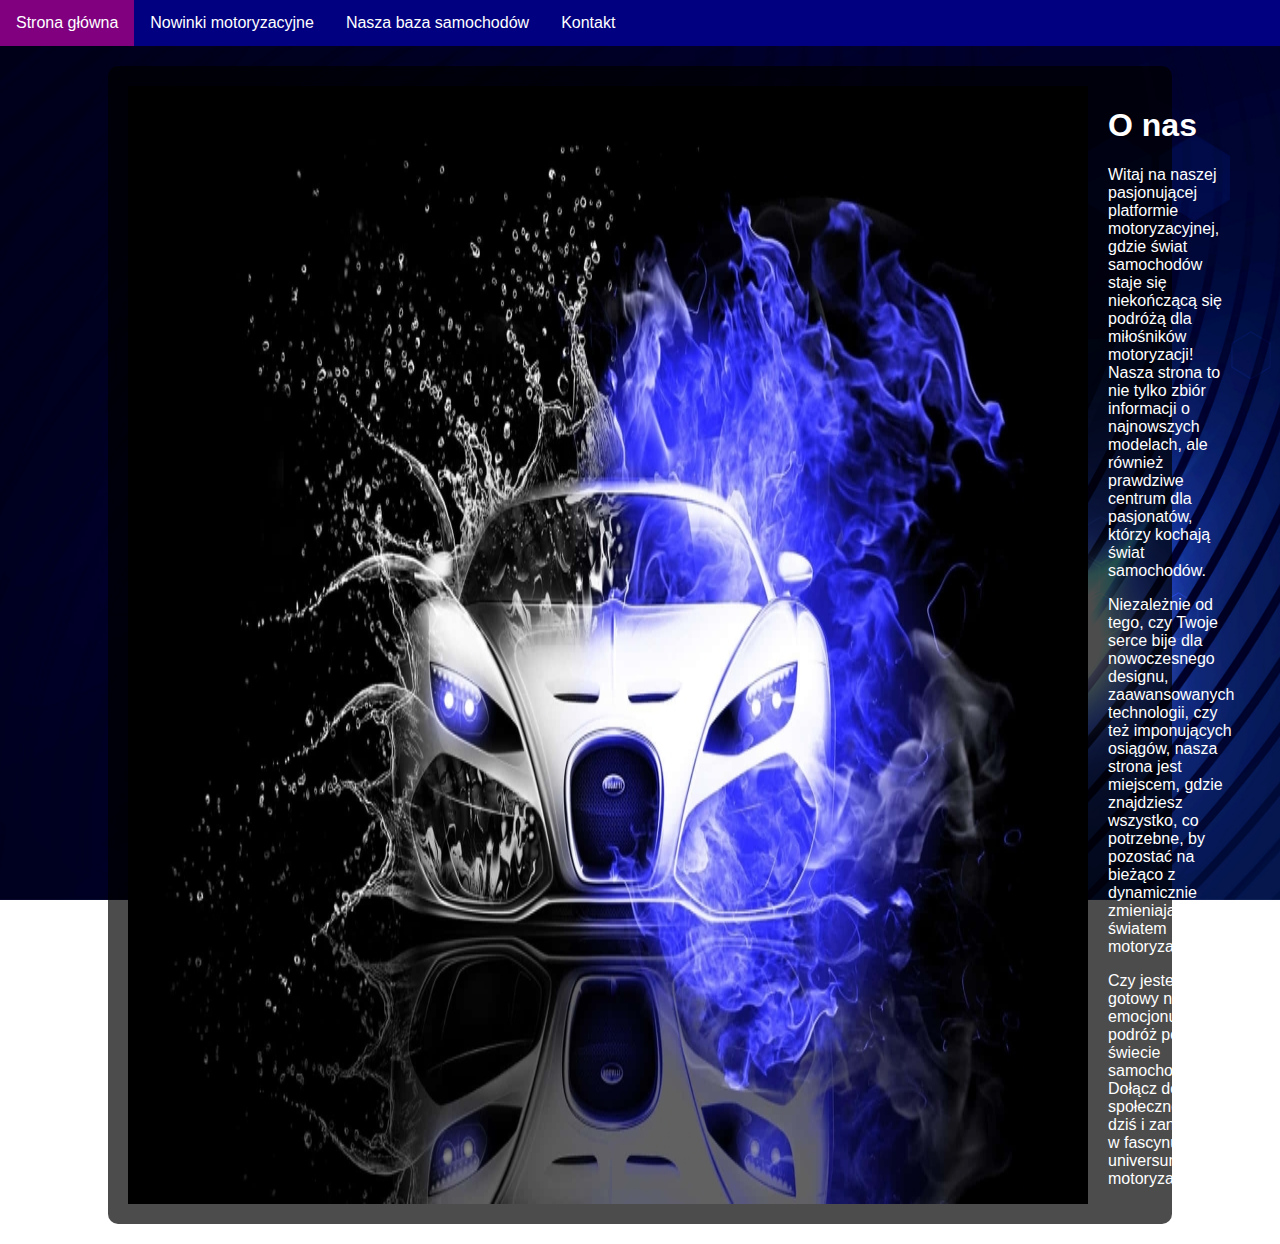
<file: car_website/index.html>
<!DOCTYPE html>
<html lang="en">

<head>
  <meta charset="UTF-8">
  <meta name="viewport" content="width=device-width, initial-scale=1.0">
  <title>Motofan</title>
  <style>
    body {
      margin: 0;
      font-family: Arial, sans-serif;
      background: url('tlo.jpg') no-repeat center center fixed;
      background-size: cover;
      color: white;
      display: flex;
      flex-direction: column;
      align-items: center;
    }

    .navbar {
      background-color: navy;
      overflow: hidden;
      width: 100%;
    }

    .navbar a {
      float: left;
      display: block;
      color: white;
      text-align: center;
      padding: 14px 16px;
      text-decoration: none;
    }

    .dropdown {
      float: left;
      overflow: hidden;
    }

    .dropdown .dropbtn {
      font-size: 16px;
      border: none;
      outline: none;
      color: white;
      padding: 14px 16px;
      background-color: inherit;
      font-family: inherit;
      margin: 0;
    }

    .navbar a:hover, .dropdown:hover .dropbtn {
      background-color: purple;
    }

    .dropdown-content {
      display: none;
      position: absolute;
      background-color: navy;
      min-width: 160px;
      box-shadow: 0px 8px 16px 0px rgba(0,0,0,0.2);
      z-index: 1;
    }

    .dropdown-content a {
      float: none;
      color: white;
      padding: 12px 16px;
      text-decoration: none;
      display: block;
      text-align: left;
    }

    .dropdown-content a:hover {
      background-color: purple;
    }

    .dropdown:hover .dropdown-content {
      display: block;
    }

    .content {
      display: flex;
      width: 80%; 
      margin: 20px;
      background: rgba(0, 0, 0, 0.7); 
      padding: 20px;
      border-radius: 10px;
    }

    .content img {
      max-width: 100%;
      margin-right: 20px;
    }
  </style>
</head>

<body>

  <div class="navbar">
    <a href="index.html">Strona główna</a>
    <div class="dropdown">
      <button class="dropbtn">Nowinki motoryzacyjne
        <i class="fa fa-caret-down"></i>
      </button>
      <div class="dropdown-content">
        <a href="wybor_pierwszego_auta.html">Wybór pierwszego auta</a>
        <a href="dbanie_o_auto_w_zimie.html">Dbanie o auto w zimie</a>
        <a href="luksusowe_samochody.html">Luksusowe samochody</a>
      </div>
    </div>
    <a href="nasza_baza_samochodow.html">Nasza baza samochodów</a>
    <a href="kontakt.html">Kontakt</a>
  </div>

  <div class="content">
    <img src="auto2.jpg" alt="Zdjęcie po lewej stronie">
    <div>
      <h1>O nas</h1>
      <p>Witaj na naszej pasjonującej platformie motoryzacyjnej, gdzie świat samochodów staje się niekończącą się podróżą dla miłośników motoryzacji! Nasza strona to nie tylko zbiór informacji o najnowszych modelach, ale również prawdziwe centrum dla pasjonatów, którzy kochają świat samochodów.</p>
     <p>Niezależnie od tego, czy Twoje serce bije dla nowoczesnego designu, zaawansowanych technologii, czy też imponujących osiągów, nasza strona jest miejscem, gdzie znajdziesz wszystko, co potrzebne, by pozostać na bieżąco z dynamicznie zmieniającym się światem motoryzacji.</p>
      <p>Czy jesteś gotowy na emocjonującą podróż po świecie samochodów? Dołącz do naszej społeczności już dziś i zanurz się w fascynującym universum motoryzacyjnym!</p>
     </div>
  </div>

</body>

</html>
</file>
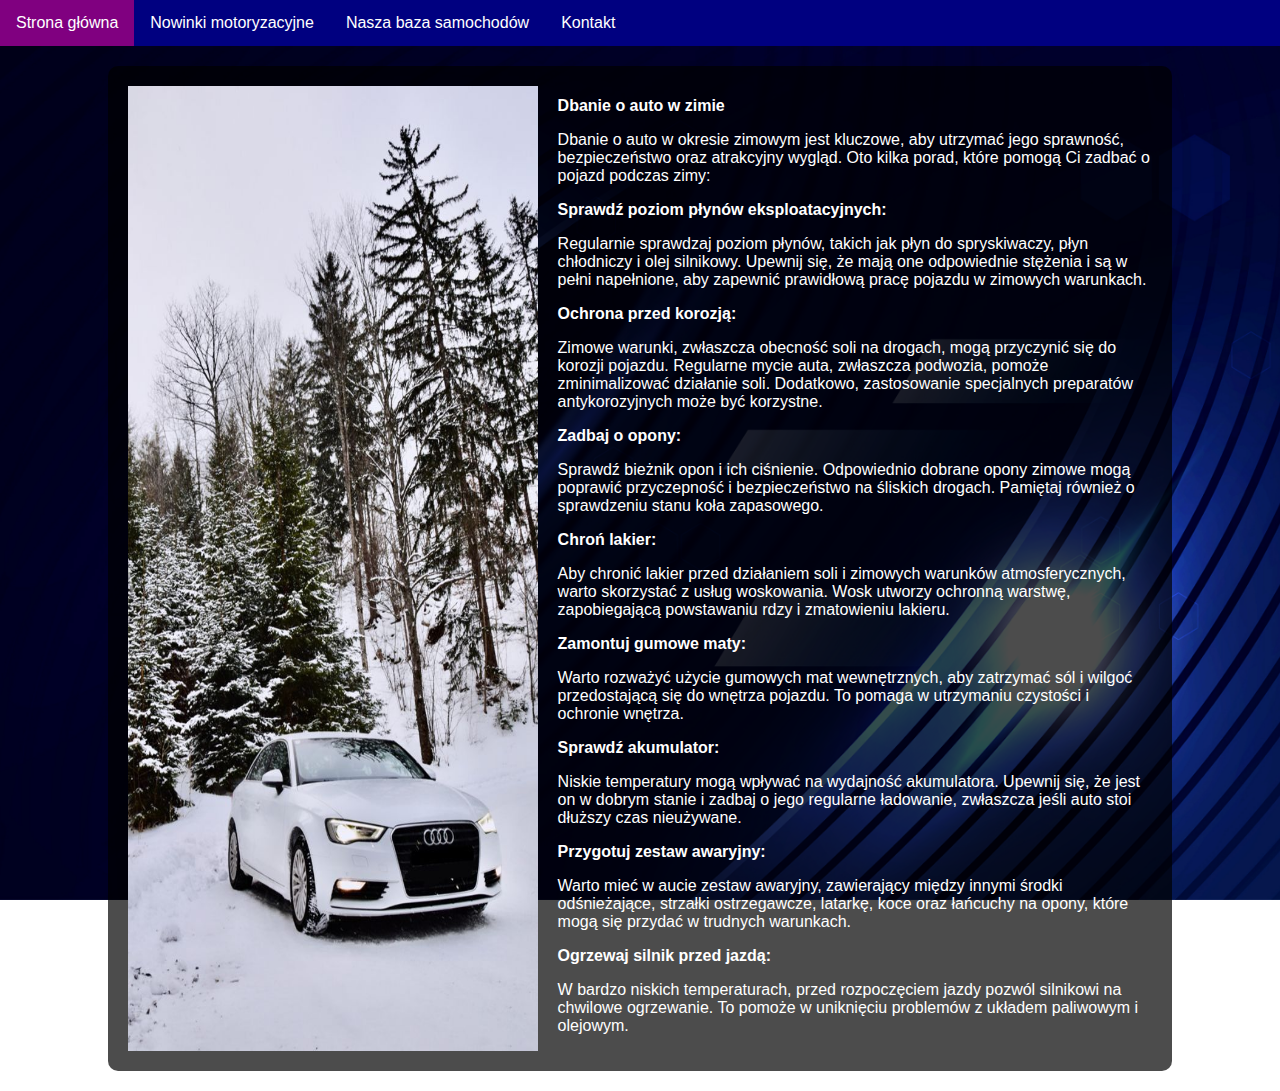
<file: car_website/dbanie_o_auto_w_zimie.html>
<!DOCTYPE html>
<html lang="en">

<head>
  <meta charset="UTF-8">
  <meta name="viewport" content="width=device-width, initial-scale=1.0">
  <title>dbanie o auto</title>
  <style>
    body {
      margin: 0;
      font-family: Arial, sans-serif;
      background: url('tlo.jpg') no-repeat center center fixed;
      background-size: cover;
      color: white;
      display: flex;
      flex-direction: column;
      align-items: center;
    }

    .navbar {
      background-color: navy;
      overflow: hidden;
      width: 100%;
    }

    .navbar a {
      float: left;
      display: block;
      color: white;
      text-align: center;
      padding: 14px 16px;
      text-decoration: none;
    }

    .dropdown {
      float: left;
      overflow: hidden;
    }

    .dropdown .dropbtn {
      font-size: 16px;
      border: none;
      outline: none;
      color: white;
      padding: 14px 16px;
      background-color: inherit;
      font-family: inherit;
      margin: 0;
    }

    .navbar a:hover, .dropdown:hover .dropbtn {
      background-color: purple;
    }

    .dropdown-content {
      display: none;
      position: absolute;
      background-color: navy;
      min-width: 160px;
      box-shadow: 0px 8px 16px 0px rgba(0,0,0,0.2);
      z-index: 1;
    }

    .dropdown-content a {
      float: none;
      color: white;
      padding: 12px 16px;
      text-decoration: none;
      display: block;
      text-align: left;
    }

    .dropdown-content a:hover {
      background-color: purple;
    }

    .dropdown:hover .dropdown-content {
      display: block;
    }

    .content {
      display: flex;
      width: 80%;
      margin: 20px;
      background: rgba(0, 0, 0, 0.7); 
      padding: 20px;
      border-radius: 10px;
    }

    .content img {
      max-width: 40%;
      margin-right: 20px;
    }

    h1{
      font-size: medium;
    }
  </style>
</head>

<body>

  <div class="navbar">
    <a href="index.html">Strona główna</a>
    <div class="dropdown">
      <button class="dropbtn">Nowinki motoryzacyjne
        <i class="fa fa-caret-down"></i>
      </button>
      <div class="dropdown-content">
        <a href="wybor_pierwszego_auta.html">Wybór pierwszego auta</a>
        <a href="dbanie_o_auto_w_zimie.html">Dbanie o auto w zimie</a>
        <a href="luksusowe_samochody.html">Luksusowe samochody</a>
      </div>
    </div>
    <a href="wyswietl_baze.php">Nasza baza samochodów</a>
    <a href="kontakt.html">Kontakt</a>
  </div>

  <div class="content">
    <img src="zima3.jpg" alt="Zdjęcie po lewej stronie">
    <div>
      <h1>Dbanie o auto w zimie</h1>
      <p>
        Dbanie o auto w okresie zimowym jest kluczowe, aby utrzymać jego sprawność, bezpieczeństwo oraz atrakcyjny wygląd. Oto kilka porad, które pomogą Ci zadbać o pojazd podczas zimy:
       </p> 
   <h1>Sprawdź poziom płynów eksploatacyjnych:</h1>  
   <p>
    Regularnie sprawdzaj poziom płynów, takich jak płyn do spryskiwaczy, płyn chłodniczy i olej silnikowy. Upewnij się, że mają one odpowiednie stężenia i są w pełni napełnione, aby zapewnić prawidłową pracę pojazdu w zimowych warunkach.

   </p>   
        <h1>Ochrona przed korozją:</h1>  
        <p>
        Zimowe warunki, zwłaszcza obecność soli na drogach, mogą przyczynić się do korozji pojazdu. Regularne mycie auta, zwłaszcza podwozia, pomoże zminimalizować działanie soli. Dodatkowo, zastosowanie specjalnych preparatów antykorozyjnych może być korzystne.

        </p>    
        
        <h1>Zadbaj o opony:</h1>  
   <p>
    Sprawdź bieżnik opon i ich ciśnienie. Odpowiednio dobrane opony zimowe mogą poprawić przyczepność i bezpieczeństwo na śliskich drogach. Pamiętaj również o sprawdzeniu stanu koła zapasowego.

   </p> 
        
        <h1>Chroń lakier:</h1>  
   <p>
    Aby chronić lakier przed działaniem soli i zimowych warunków atmosferycznych, warto skorzystać z usług woskowania. Wosk utworzy ochronną warstwę, zapobiegającą powstawaniu rdzy i zmatowieniu lakieru.

   </p> 
        <h1>Zamontuj gumowe maty:</h1>  
   <p>
    Warto rozważyć użycie gumowych mat wewnętrznych, aby zatrzymać sól i wilgoć przedostającą się do wnętrza pojazdu. To pomaga w utrzymaniu czystości i ochronie wnętrza.

   </p> 
        
        <h1>Sprawdź akumulator:</h1>  
   <p>
    Niskie temperatury mogą wpływać na wydajność akumulatora. Upewnij się, że jest on w dobrym stanie i zadbaj o jego regularne ładowanie, zwłaszcza jeśli auto stoi dłuższy czas nieużywane.

   </p> 
        
        <h1>Przygotuj zestaw awaryjny:</h1>  
   <p>
    Warto mieć w aucie zestaw awaryjny, zawierający między innymi środki odśnieżające, strzałki ostrzegawcze, latarkę, koce oraz łańcuchy na opony, które mogą się przydać w trudnych warunkach.

   </p> 
        
        <h1> 
        Ogrzewaj silnik przed jazdą:
        </h1>  
   <p>
    W bardzo niskich temperaturach, przed rozpoczęciem jazdy pozwól silnikowi na chwilowe ogrzewanie. To pomoże w uniknięciu problemów z układem paliwowym i olejowym.
   </p> 
  
  </div>

</body>

</html>
</file>
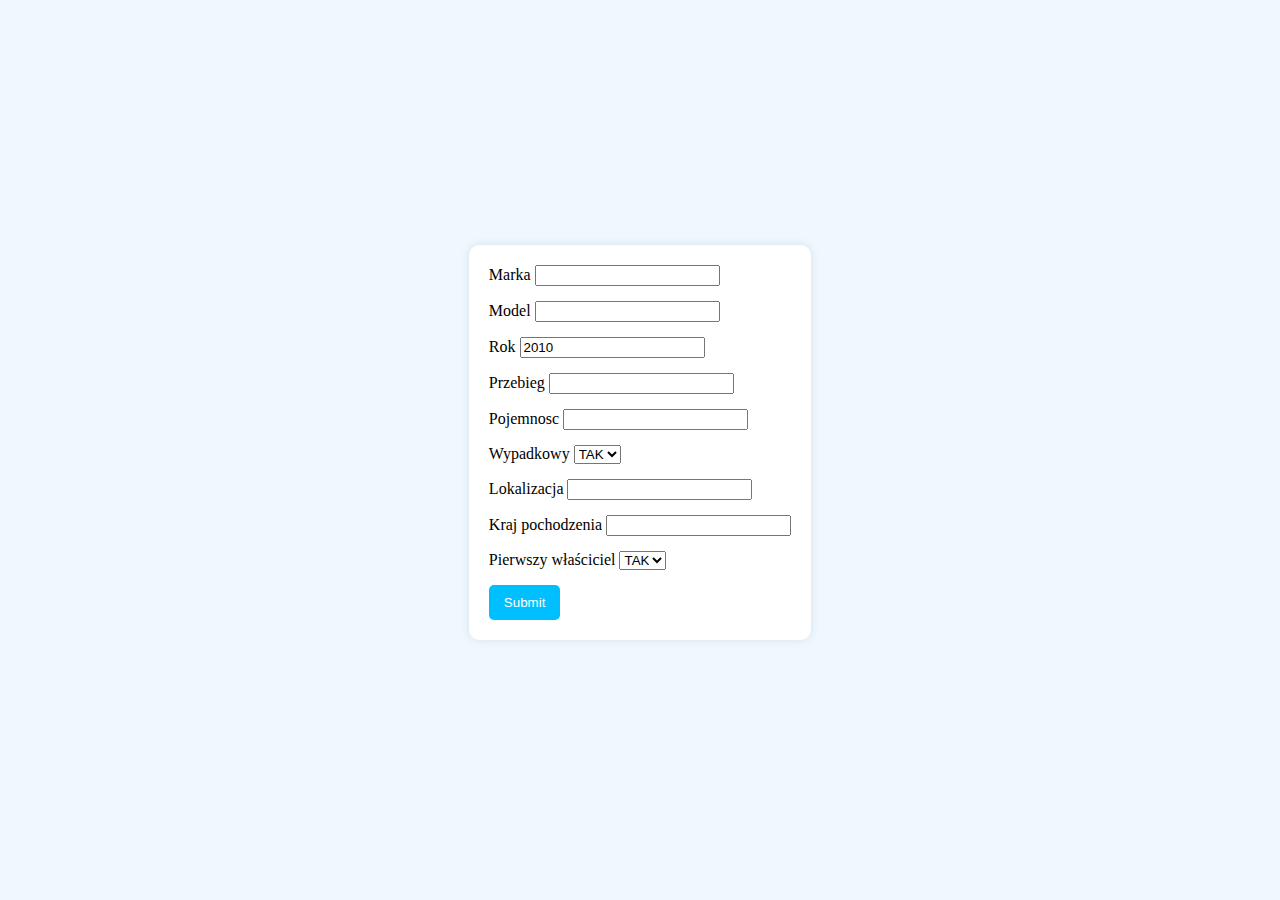
<file: car_website/dodaj_auto.html>
<html>
<head> <meta charset="UTF-8">
    <meta name="viewport" content="width=device-width, initial-scale=1.0">
  <style>
        body {
            display: flex;
            justify-content: center;
            align-items: center;
            height: 100vh;
            margin: 0;
            background-color: #f0f8ff; 
        }

        .formularz {
            background-color: #ffffff; 
            padding: 20px;
            border-radius: 10px;
            box-shadow: 0 0 10px rgba(0, 0, 0, 0.1);
        }

        .form-group {
            margin-bottom: 15px;
        }

        input[type="submit"] {
            background-color: #00BFFF; 
            color: #ffffff;
            padding: 10px 15px;
            border: none;
            border-radius: 5px;
            cursor: pointer;
        }
    </style>
</head>
<body>

 <form class="formularz" action="insert_samochody.php" method="post">
  <div class="form-group">
     <label>Marka</label>
     <input type="text" name="marka" class="form-control">
  </div>
  <div class="form-group">
     <label>Model</label>
     <input type="text" name="model" class="form-control">
  </div>
  <div class="form-group">
    <label>Rok</label>
    <input type="number" name="rok" class="form-control" value="2010">
  </div>
  <div class="form-group">
    <label>Przebieg</label>
    <input type="number" name="przebieg" class="form-control">
 </div>
 <div class="form-group">
    <label>Pojemnosc</label>
    <input type="text" name="pojemnosc" step="0.1" class="form-control">
 </div>
 <div class="form-group">
        <label>Wypadkowy</label>
        <select name="wypadkowy" class="form-control">
            <option value="TAK">TAK</option>
            <option value="NIE">NIE</option>
        </select>
 </div>
 <div class="form-group">
    <label>Lokalizacja</label>
    <input type="text" name="lokalizacja" class="form-control">
 </div>
 <div class="form-group">
    <label>Kraj pochodzenia</label>
    <input type="text" name="kraj_pochodzenia" class="form-control">
 </div>
 <div class="form-group">
        <label>Pierwszy właściciel</label>
        <select name="pierwszy_wlasciciel" class="form-control">
            <option value="TAK">TAK</option>
            <option value="NIE">NIE</option>
        </select>
 </div>
       <input type="submit" name="submit" value="Submit">
 </form>

</body>
</html>
</file>
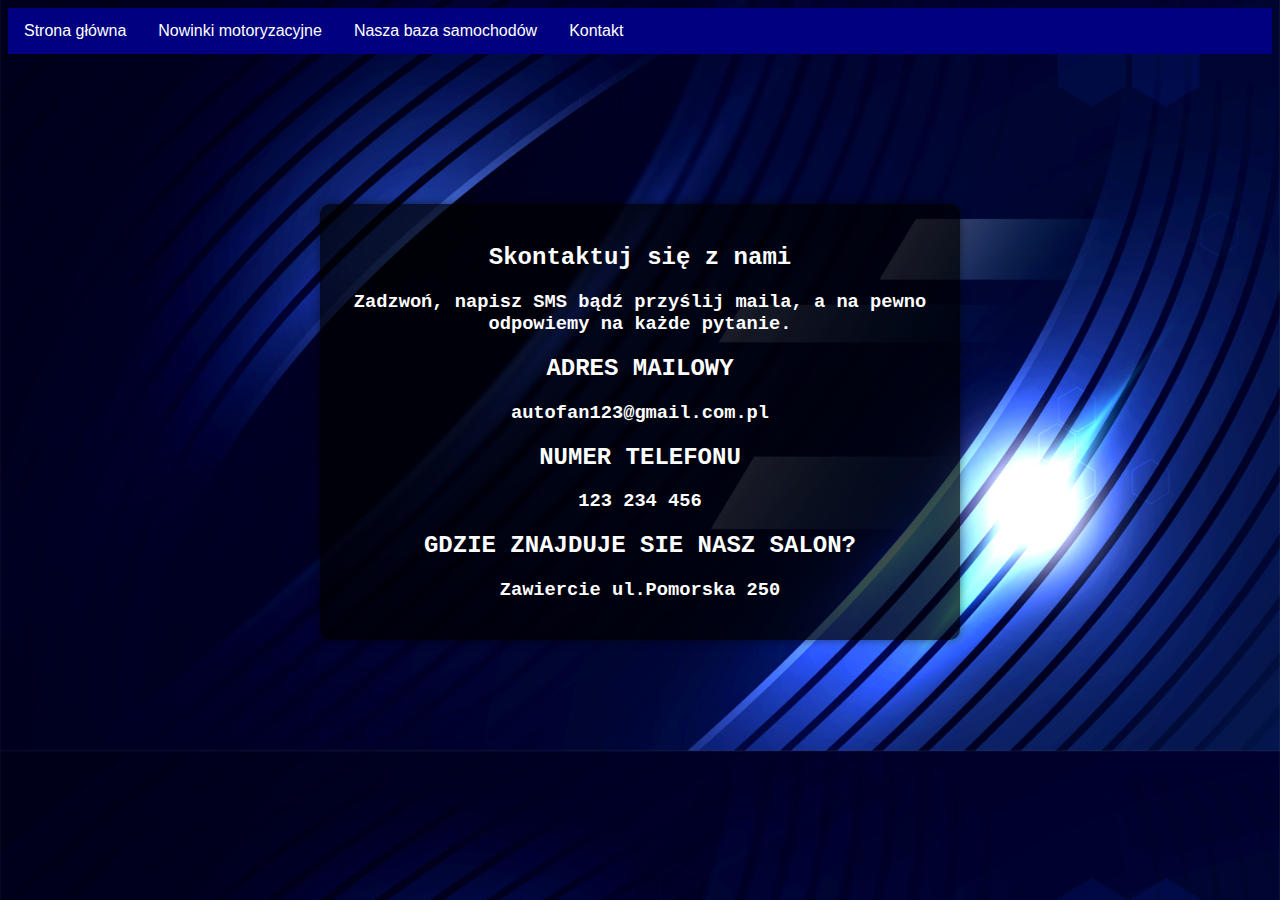
<file: car_website/kontakt.html>
<!DOCTYPE html>
<html lang="en">
<head>
    
    <meta charset="UTF-8">
    <meta name="viewport" content="width=device-width, initial-scale=1.0">
    <title>Strona Kontaktowa</title>
    <style>
        body {
            background-image: url('tlo.jpg'); 
            background-size: cover;
            background-position: center;
            font-family: Arial, sans-serif;
            color: white;
        }

        .container {
            max-width: 600px;
            margin: auto;
            padding: 20px;
            background-color: rgba(0, 0, 0, 0.7); 
            border-radius: 10px;
            box-shadow: 0 0 10px rgba(0, 0, 0, 0.5);
            margin-top: 150px;
            text-align: center;
            font-family:'Courier New', Courier, monospace;
            align-items: center;
        }
        
    .navbar {
      background-color: navy;
      overflow: hidden;
      width: 100%;
    }

    .navbar a {
      float: left;
      display: block;
      color: white;
      text-align: center;
      padding: 14px 16px;
      text-decoration: none;
    }

    .dropdown {
      float: left;
      overflow: hidden;
    }

    .dropdown .dropbtn {
      font-size: 16px;
      border: none;
      outline: none;
      color: white;
      padding: 14px 16px;
      background-color: inherit;
      font-family: inherit;
      margin: 0;
    }

    .navbar a:hover, .dropdown:hover .dropbtn {
      background-color: purple;
    }

    .dropdown-content {
      display: none;
      position: absolute;
      background-color: navy;
      min-width: 160px;
      box-shadow: 0px 8px 16px 0px rgba(0,0,0,0.2);
      z-index: 1;
    }

    .dropdown-content a {
      float: none;
      color: white;
      padding: 12px 16px;
      text-decoration: none;
      display: block;
      text-align: left;
    }

    .dropdown-content a:hover {
      background-color: purple;
    }

    .dropdown:hover .dropdown-content {
      display: block;
    }

    .content {
      display: flex;
      width: 80%; 
      margin: 20px;
      background: rgba(0, 0, 0, 0.7); 
      padding: 20px;
      border-radius: 10px;
    }

    .content img {
      max-width: 100%;
      margin-right: 20px;
    }
  

    </style>
</head>
<body>
    <div class="navbar">
        <a href="index.html">Strona główna</a>
        <div class="dropdown">
          <button class="dropbtn">Nowinki motoryzacyjne
            <i class="fa fa-caret-down"></i>
          </button>
          <div class="dropdown-content">
            <a href="wybor_pierwszego_auta.html">Wybór pierwszego auta</a>
            <a href="dbanie_o_auto_w_zimie.html">Dbanie o auto w zimie</a>
            <a href="luksusowe_samochody.html">Luksusowe samochody</a>
          </div>
        </div>
        <a href="wyswietl_baze.php">Nasza baza samochodów</a>
        <a href="kontakt.html">Kontakt</a>
      </div>
    <div class="container">
        <h2>Skontaktuj się z nami</h2>
       <h3>Zadzwoń, napisz SMS bądź przyślij maila, a na pewno odpowiemy na każde pytanie.</h3>
        <h2></h2>
        <h2>ADRES MAILOWY</h2>
        <h3>autofan123@gmail.com.pl</h3>
        <h2></h2>
    
        <h2>NUMER TELEFONU</h2>
        <h3>123 234 456</h3>
        <h2></h2>
        
        <h2> GDZIE ZNAJDUJE SIE NASZ SALON?</h2>
        <h3>Zawiercie ul.Pomorska 250</h3>
    </div>

    

</body>
</html>
</file>
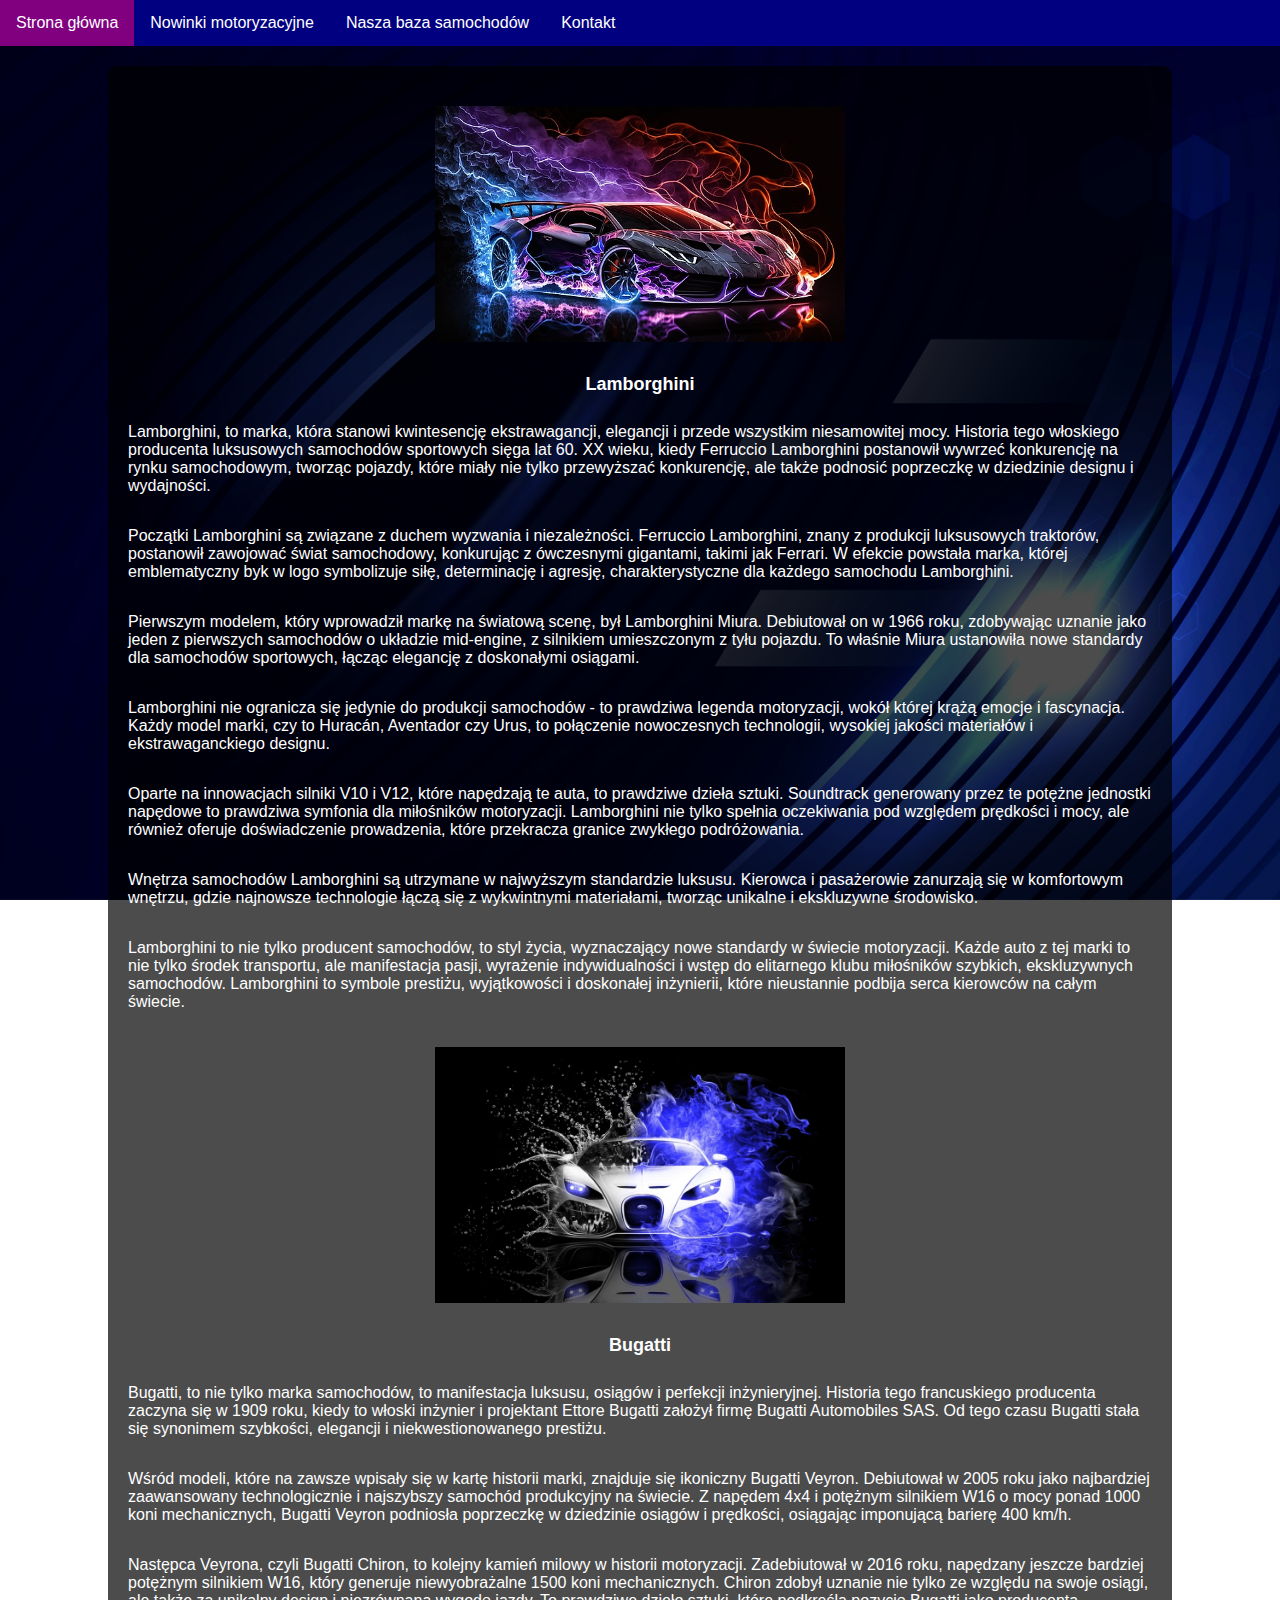
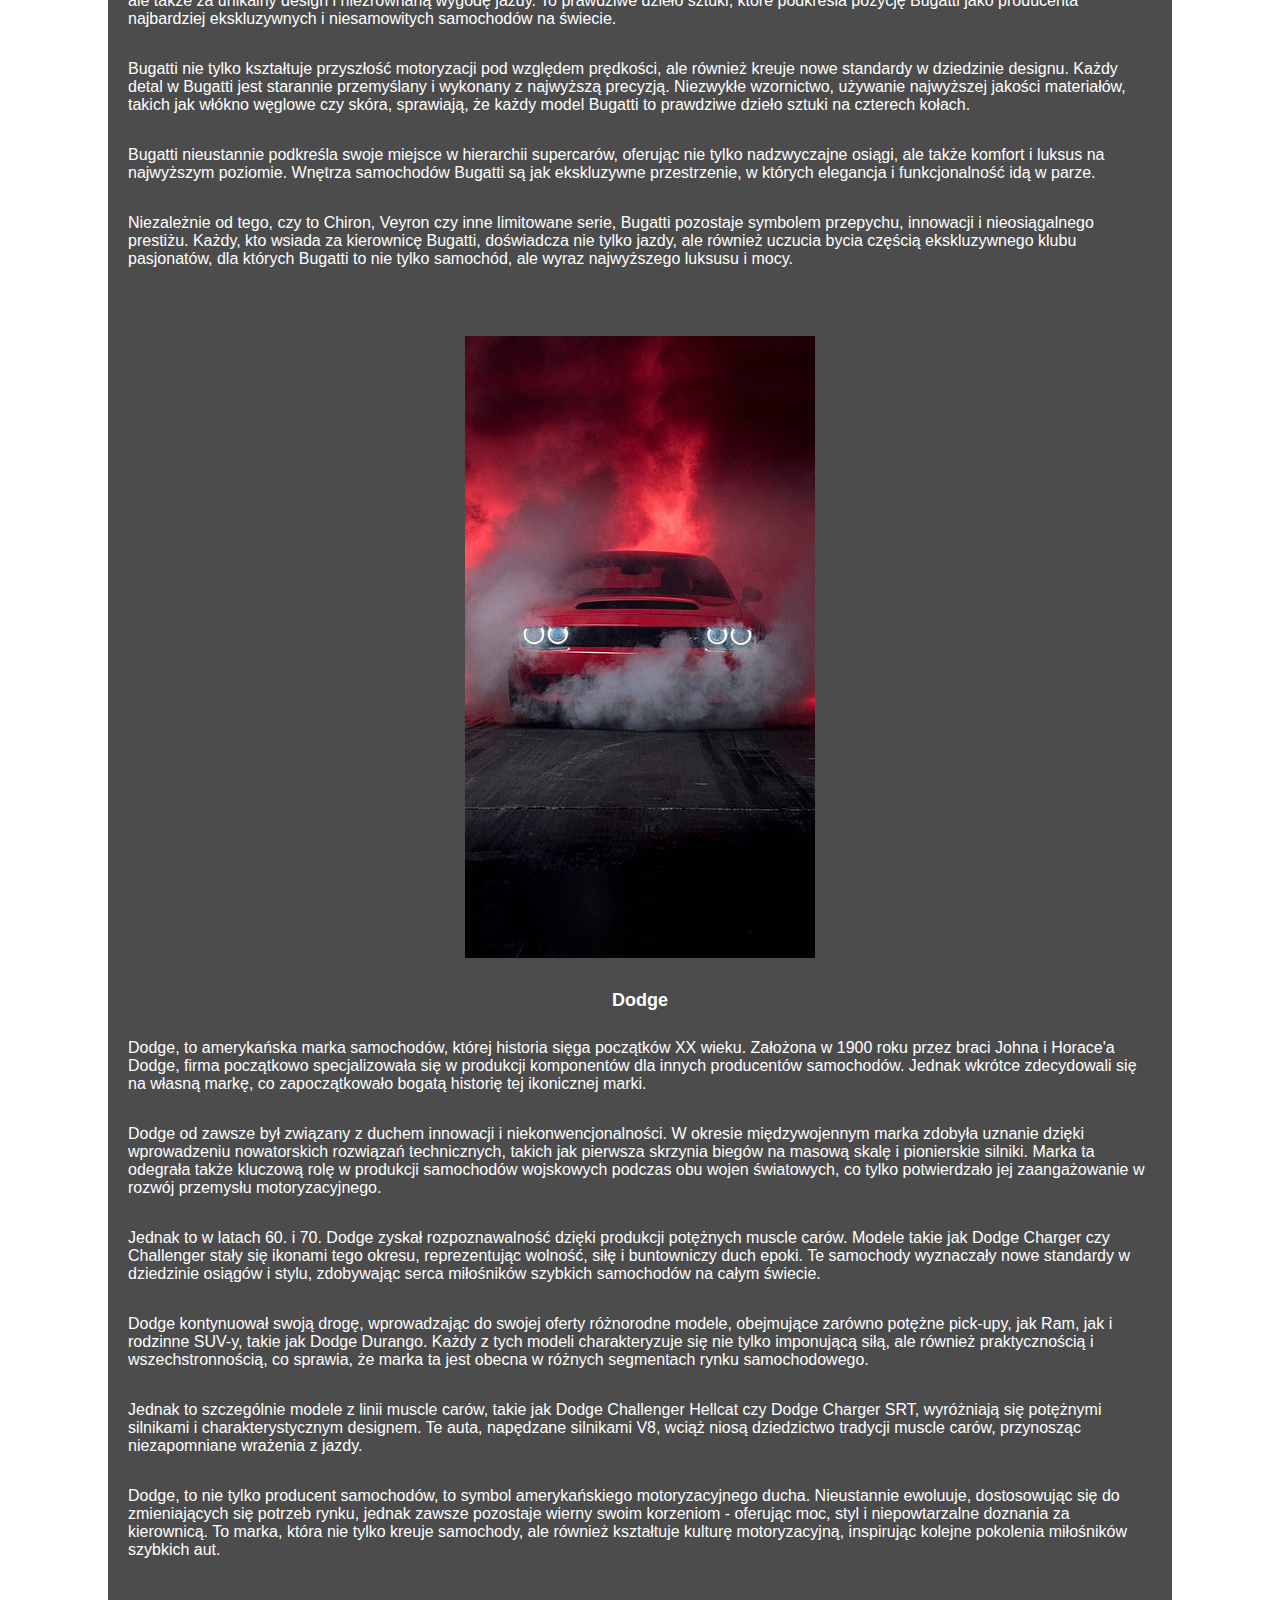
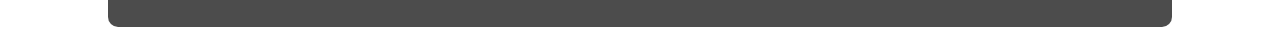
<file: car_website/luksusowe_samochody.html>
<!DOCTYPE html>
<html lang="en">

<head>
  <meta charset="UTF-8">
  <meta name="viewport" content="width=device-width, initial-scale=1.0">
  <title>luksusowe autka</title>
  <style>
    body {
      margin: 0;
      font-family: Arial, sans-serif;
      background: url('tlo.jpg') no-repeat center center fixed;
      background-size: cover;
      color: white;
      display: flex;
      flex-direction: column;
      align-items: center;
    }

    .navbar {
      background-color: navy;
      overflow: hidden;
      width: 100%;
    }

    .navbar a {
      float: left;
      display: block;
      color: white;
      text-align: center;
      padding: 14px 16px;
      text-decoration: none;
    }

    .dropdown {
      float: left;
      overflow: hidden;
    }

    .dropdown .dropbtn {
      font-size: 16px;
      border: none;
      outline: none;
      color: white;
      padding: 14px 16px;
      background-color: inherit;
      font-family: inherit;
      margin: 0;
    }

    .navbar a:hover, .dropdown:hover .dropbtn {
      background-color: purple;
    }

    .dropdown-content {
      display: none;
      position: absolute;
      background-color: navy;
      min-width: 160px;
      box-shadow: 0px 8px 16px 0px rgba(0,0,0,0.2);
      z-index: 1;
    }

    .dropdown-content a {
      float: none;
      color: white;
      padding: 12px 16px;
      text-decoration: none;
      display: block;
      text-align: left;
    }

    .dropdown-content a:hover {
      background-color: purple;
    }

    .dropdown:hover .dropdown-content {
      display: block;
    }

    .content {
      display: flex;
      flex-direction: column;
      align-items: center;
      width: 80%; 
      margin: 20px;
      background: rgba(0, 0, 0, 0.7); 
      padding: 20px;
      border-radius: 10px;
    }

    .content img {
      max-width: 40%;
      margin: 20px 0; 
    }

    h1 {
      font-size: large;
    }

  </style>
</head>

<body>

  <div class="navbar">
    <a href="index.html">Strona główna</a>
    <div class="dropdown">
      <button class="dropbtn">Nowinki motoryzacyjne
        <i class="fa fa-caret-down"></i>
      </button>
      <div class="dropdown-content">
        <a href="wybor_pierwszego_auta.html">Wybór pierwszego auta</a>
        <a href="dbanie_o_auto_w_zimie.html">Dbanie o auto w zimie</a>
        <a href="luksusowe_samochody.html">Luksusowe samochody</a>
      </div>
    </div>
    <a href="nasza_baza_samochodow.html">Nasza baza samochodów</a>
    <a href="kontakt.html">Kontakt</a>
  </div>

  <div class="content">
    <img src="auto1.jpg" alt="lambo">
    <h1>Lamborghini</h1>
   <p>Lamborghini, to marka, która stanowi kwintesencję ekstrawagancji, elegancji i przede wszystkim niesamowitej mocy. Historia tego włoskiego producenta luksusowych samochodów sportowych sięga lat 60. XX wieku, kiedy Ferruccio Lamborghini postanowił wywrzeć konkurencję na rynku samochodowym, tworząc pojazdy, które miały nie tylko przewyższać konkurencję, ale także podnosić poprzeczkę w dziedzinie designu i wydajności.    
    </p>
   <p>
    Początki Lamborghini są związane z duchem wyzwania i niezależności. Ferruccio Lamborghini, znany z produkcji luksusowych traktorów, postanowił zawojować świat samochodowy, konkurując z ówczesnymi gigantami, takimi jak Ferrari. W efekcie powstała marka, której emblematyczny byk w logo symbolizuje siłę, determinację i agresję, charakterystyczne dla każdego samochodu Lamborghini.

   </p>
   <p>
    Pierwszym modelem, który wprowadził markę na światową scenę, był Lamborghini Miura. Debiutował on w 1966 roku, zdobywając uznanie jako jeden z pierwszych samochodów o układzie mid-engine, z silnikiem umieszczonym z tyłu pojazdu. To właśnie Miura ustanowiła nowe standardy dla samochodów sportowych, łącząc elegancję z doskonałymi osiągami.

   </p>
   <p>
    Lamborghini nie ogranicza się jedynie do produkcji samochodów - to prawdziwa legenda motoryzacji, wokół której krążą emocje i fascynacja. Każdy model marki, czy to Huracán, Aventador czy Urus, to połączenie nowoczesnych technologii, wysokiej jakości materiałów i ekstrawaganckiego designu.

   </p>
   <p>
    Oparte na innowacjach silniki V10 i V12, które napędzają te auta, to prawdziwe dzieła sztuki. Soundtrack generowany przez te potężne jednostki napędowe to prawdziwa symfonia dla miłośników motoryzacji. Lamborghini nie tylko spełnia oczekiwania pod względem prędkości i mocy, ale również oferuje doświadczenie prowadzenia, które przekracza granice zwykłego podróżowania.

   </p>
   <p>
    Wnętrza samochodów Lamborghini są utrzymane w najwyższym standardzie luksusu. Kierowca i pasażerowie zanurzają się w komfortowym wnętrzu, gdzie najnowsze technologie łączą się z wykwintnymi materiałami, tworząc unikalne i ekskluzywne środowisko.

   </p>
   <p>
    Lamborghini to nie tylko producent samochodów, to styl życia, wyznaczający nowe standardy w świecie motoryzacji. Każde auto z tej marki to nie tylko środek transportu, ale manifestacja pasji, wyrażenie indywidualności i wstęp do elitarnego klubu miłośników szybkich, ekskluzywnych samochodów. Lamborghini to symbole prestiżu, wyjątkowości i doskonałej inżynierii, które nieustannie podbija serca kierowców na całym świecie.

   </p>
    <img src="auto2.jpg" alt="bugatti">
    <h1>Bugatti</h1>
    <p>Bugatti, to nie tylko marka samochodów, to manifestacja luksusu, osiągów i perfekcji inżynieryjnej. Historia tego francuskiego producenta zaczyna się w 1909 roku, kiedy to włoski inżynier i projektant Ettore Bugatti założył firmę Bugatti Automobiles SAS. Od tego czasu Bugatti stała się synonimem szybkości, elegancji i niekwestionowanego prestiżu.
   <p>
    Wśród modeli, które na zawsze wpisały się w kartę historii marki, znajduje się ikoniczny Bugatti Veyron. Debiutował w 2005 roku jako najbardziej zaawansowany technologicznie i najszybszy samochód produkcyjny na świecie. Z napędem 4x4 i potężnym silnikiem W16 o mocy ponad 1000 koni mechanicznych, Bugatti Veyron podniosła poprzeczkę w dziedzinie osiągów i prędkości, osiągając imponującą barierę 400 km/h.

   </p>
   <p>
    Następca Veyrona, czyli Bugatti Chiron, to kolejny kamień milowy w historii motoryzacji. Zadebiutował w 2016 roku, napędzany jeszcze bardziej potężnym silnikiem W16, który generuje niewyobrażalne 1500 koni mechanicznych. Chiron zdobył uznanie nie tylko ze względu na swoje osiągi, ale także za unikalny design i niezrównaną wygodę jazdy. To prawdziwe dzieło sztuki, które podkreśla pozycję Bugatti jako producenta najbardziej ekskluzywnych i niesamowitych samochodów na świecie.
    
   </p>
   <p>
    Bugatti nie tylko kształtuje przyszłość motoryzacji pod względem prędkości, ale również kreuje nowe standardy w dziedzinie designu. Każdy detal w Bugatti jest starannie przemyślany i wykonany z najwyższą precyzją. Niezwykłe wzornictwo, używanie najwyższej jakości materiałów, takich jak włókno węglowe czy skóra, sprawiają, że każdy model Bugatti to prawdziwe dzieło sztuki na czterech kołach.
    
   </p>
   <p>
    Bugatti nieustannie podkreśla swoje miejsce w hierarchii supercarów, oferując nie tylko nadzwyczajne osiągi, ale także komfort i luksus na najwyższym poziomie. Wnętrza samochodów Bugatti są jak ekskluzywne przestrzenie, w których elegancja i funkcjonalność idą w parze.
    
   </p>
   <p>
    Niezależnie od tego, czy to Chiron, Veyron czy inne limitowane serie, Bugatti pozostaje symbolem przepychu, innowacji i nieosiągalnego prestiżu. Każdy, kto wsiada za kierownicę Bugatti, doświadcza nie tylko jazdy, ale również uczucia bycia częścią ekskluzywnego klubu pasjonatów, dla których Bugatti to nie tylko samochód, ale wyraz najwyższego luksusu i mocy.</p>
    
   </p>
  
        <img src="auto3.jpg" alt="dodge">
    <h1>Dodge</h1>
    <p>
        Dodge, to amerykańska marka samochodów, której historia sięga początków XX wieku. Założona w 1900 roku przez braci Johna i Horace'a Dodge, firma początkowo specjalizowała się w produkcji komponentów dla innych producentów samochodów. Jednak wkrótce zdecydowali się na własną markę, co zapoczątkowało bogatą historię tej ikonicznej marki.
    </p>
        <p>
            Dodge od zawsze był związany z duchem innowacji i niekonwencjonalności. W okresie międzywojennym marka zdobyła uznanie dzięki wprowadzeniu nowatorskich rozwiązań technicznych, takich jak pierwsza skrzynia biegów na masową skalę i pionierskie silniki. Marka ta odegrała także kluczową rolę w produkcji samochodów wojskowych podczas obu wojen światowych, co tylko potwierdzało jej zaangażowanie w rozwój przemysłu motoryzacyjnego.
    
        </p>
        <p>
            Jednak to w latach 60. i 70. Dodge zyskał rozpoznawalność dzięki produkcji potężnych muscle carów. Modele takie jak Dodge Charger czy Challenger stały się ikonami tego okresu, reprezentując wolność, siłę i buntowniczy duch epoki. Te samochody wyznaczały nowe standardy w dziedzinie osiągów i stylu, zdobywając serca miłośników szybkich samochodów na całym świecie.
    
        </p>

        <p>
            Dodge kontynuował swoją drogę, wprowadzając do swojej oferty różnorodne modele, obejmujące zarówno potężne pick-upy, jak Ram, jak i rodzinne SUV-y, takie jak Dodge Durango. Każdy z tych modeli charakteryzuje się nie tylko imponującą siłą, ale również praktycznością i wszechstronnością, co sprawia, że marka ta jest obecna w różnych segmentach rynku samochodowego.
    
        </p>
        <p>
Jednak to szczególnie modele z linii muscle carów, takie jak Dodge Challenger Hellcat czy Dodge Charger SRT, wyróżniają się potężnymi silnikami i charakterystycznym designem. Te auta, napędzane silnikami V8, wciąż niosą dziedzictwo tradycji muscle carów, przynosząc niezapomniane wrażenia z jazdy.
    
        </p>
        <p>
Dodge, to nie tylko producent samochodów, to symbol amerykańskiego motoryzacyjnego ducha. Nieustannie ewoluuje, dostosowując się do zmieniających się potrzeb rynku, jednak zawsze pozostaje wierny swoim korzeniom - oferując moc, styl i niepowtarzalne doznania za kierownicą. To marka, która nie tylko kreuje samochody, ale również kształtuje kulturę motoryzacyjną, inspirując kolejne pokolenia miłośników szybkich aut. </p>

        </p>
  </div>

</body>

</html>

</body>

</html>
</file>
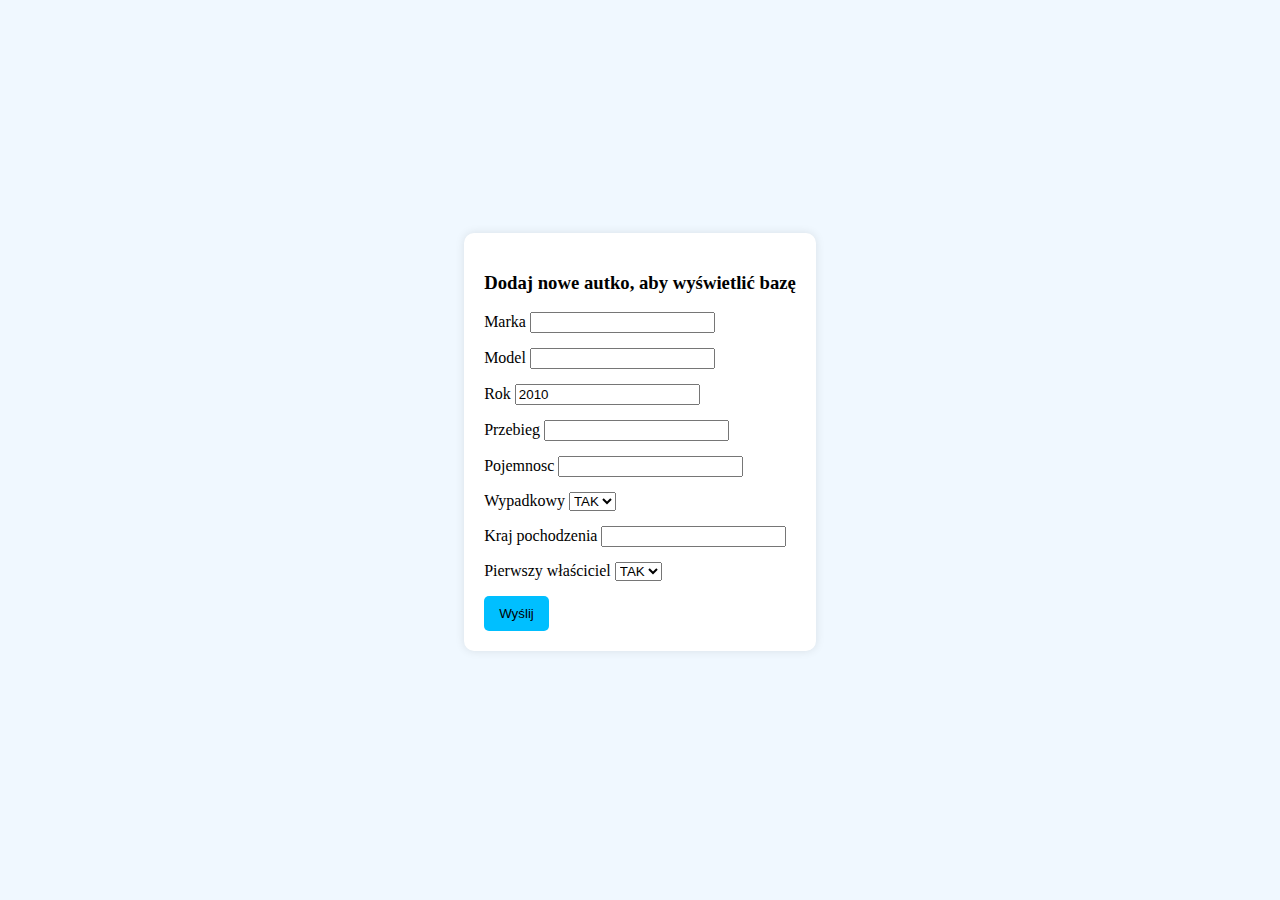
<file: car_website/nasza_baza_samochodow.html>
<html>
<head> <meta charset="UTF-8">
    <meta name="viewport" content="width=device-width, initial-scale=1.0">
  <style>
        body {
            display: flex;
            justify-content: center;
            align-items: center;
            height: 100vh;
            margin: 0;
            background-color: #f0f8ff; 
        }

        .formularz {
            background-color: #ffffff; 
            padding: 20px;
            border-radius: 10px;
            box-shadow: 0 0 10px rgba(0, 0, 0, 0.1);
        }

        .form-group {
            margin-bottom: 15px;
        }

        input[type="submit"] {
            background-color: #00BFFF;
            padding: 10px 15px;
            border: none;
            border-radius: 5px;
            cursor: pointer;
        }
    </style>
</head>
<body>

 <form class="formularz" action="insert_samochody.php" method="post">
<h3>Dodaj nowe autko, aby wyświetlić bazę</h3>
  <div class="form-group">
     <label>Marka</label>
     <input type="text" name="marka" class="form-control">
  </div>
  <div class="form-group">
     <label>Model</label>
     <input type="text" name="model" class="form-control">
  </div>
  <div class="form-group">
    <label>Rok</label>
    <input type="number" name="rok" class="form-control" value="2010">
  </div>
  <div class="form-group">
    <label>Przebieg</label>
    <input type="number" name="przebieg" class="form-control">
 </div>
 <div class="form-group">
    <label>Pojemnosc</label>
    <input type="text" name="pojemnosc" step="0.1" class="form-control">
 </div>
 <div class="form-group">
        <label>Wypadkowy</label>
        <select name="wypadkowy" class="form-control">
            <option value="TAK">TAK</option>
            <option value="NIE">NIE</option>
        </select>
 </div>
 <div class="form-group">
    <label>Kraj pochodzenia</label>
    <input type="text" name="kraj_pochodzenia" class="form-control">
 </div>
 <div class="form-group">
        <label>Pierwszy właściciel</label>
        <select name="pierwszy_wlasciciel" class="form-control">
            <option value="TAK">TAK</option>
            <option value="NIE">NIE</option>
        </select>
 </div>
       <input type="submit" name="submit" value="Wyślij">
 </form>

</body>
</html>
</file>
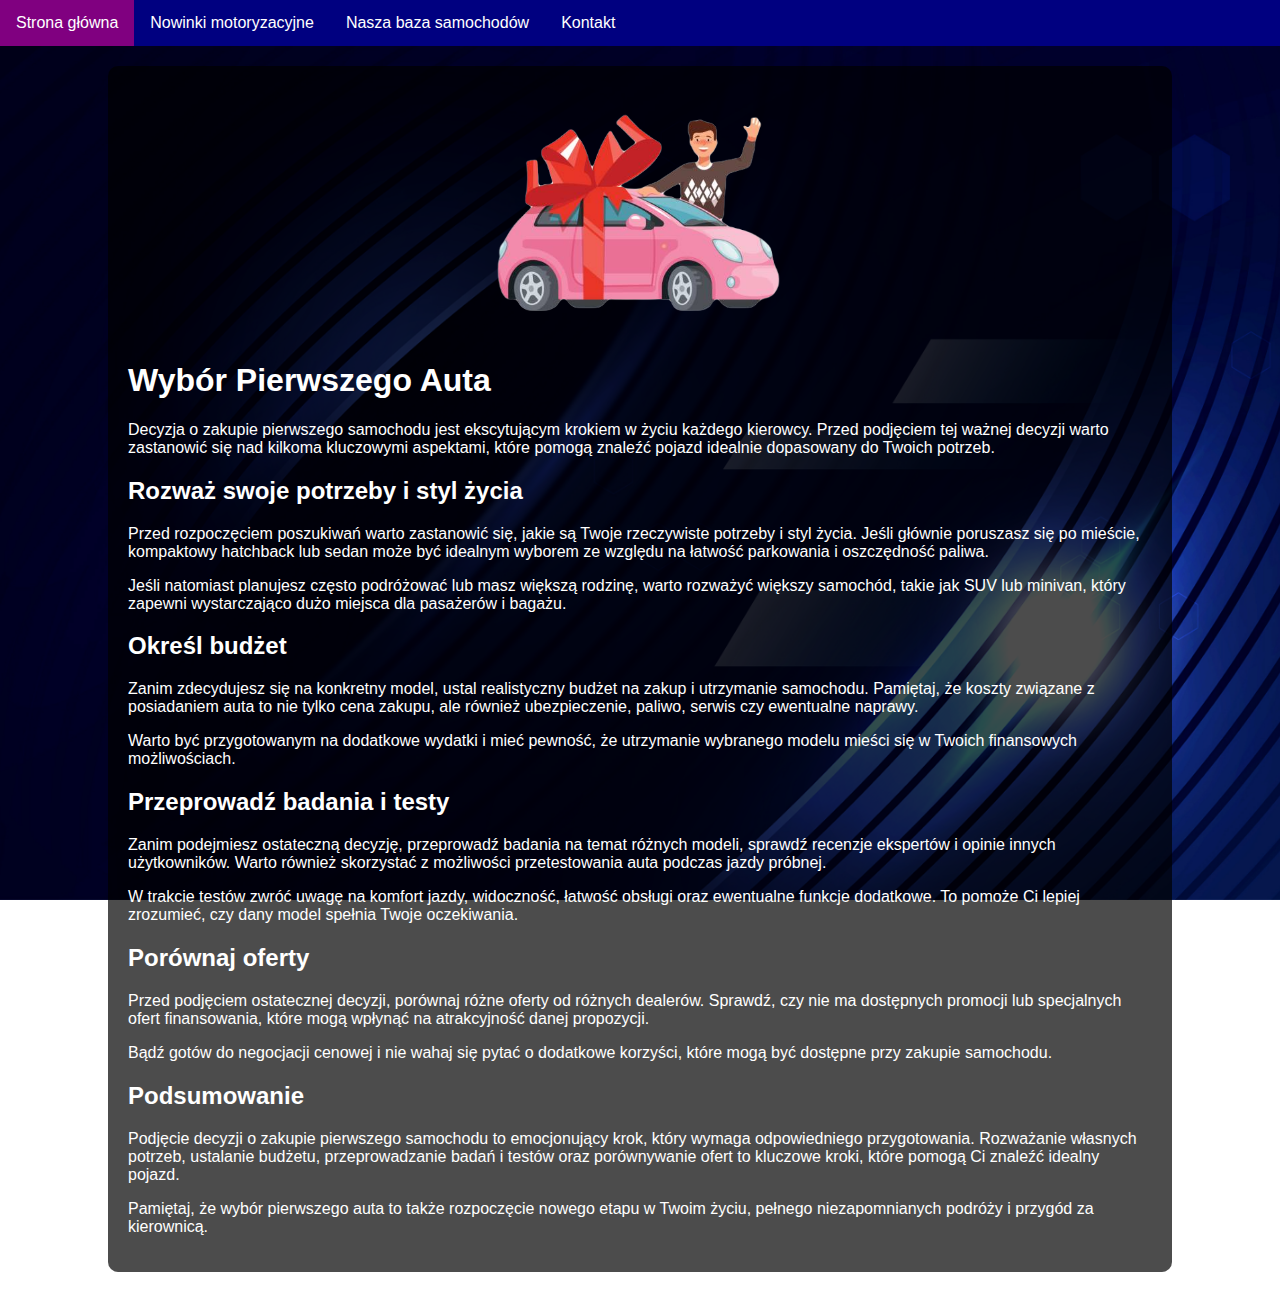
<file: car_website/wybor_pierwszego_auta.html>
<!DOCTYPE html>
<html lang="en">

<head>
  <meta charset="UTF-8">
  <meta name="viewport" content="width=device-width, initial-scale=1.0">
  <title>wybor pierwszego auta</title>
  <style>
    body {
      margin: 0;
      font-family: Arial, sans-serif;
      background: url('tlo.jpg') no-repeat center center fixed;
      background-size: cover;
      color: white;
      display: flex;
      flex-direction: column;
      align-items: center;
    }

    .navbar {
      background-color: navy;
      overflow: hidden;
      width: 100%;
    }

    .navbar a {
      float: left;
      display: block;
      color: white;
      text-align: center;
      padding: 14px 16px;
      text-decoration: none;
    }

    .dropdown {
      float: left;
      overflow: hidden;
    }

    .dropdown .dropbtn {
      font-size: 16px;
      border: none;
      outline: none;
      color: white;
      padding: 14px 16px;
      background-color: inherit;
      font-family: inherit;
      margin: 0;
    }

    .navbar a:hover, .dropdown:hover .dropbtn {
      background-color: purple;
    }

    .dropdown-content {
      display: none;
      position: absolute;
      background-color: navy;
      min-width: 160px;
      box-shadow: 0px 8px 16px 0px rgba(0,0,0,0.2);
      z-index: 1;
    }

    .dropdown-content a {
      float: none;
      color: white;
      padding: 12px 16px;
      text-decoration: none;
      display: block;
      text-align: left;
    }

    .dropdown-content a:hover {
      background-color: purple;
    }

    .dropdown:hover .dropdown-content {
      display: block;
    }

    .content {
      display: flex;
      flex-direction: column;
      align-items: center;
      width: 80%; 
      margin: 20px;
      background: rgba(0, 0, 0, 0.7);
      padding: 20px;
      border-radius: 10px;
    }

    .content img {
      max-width: 40%;
      margin: 20px 0; /* Dodaj odstęp między zdjęciami */
    }


  </style>
</head>

<body>

  <div class="navbar">
    <a href="index.html">Strona główna</a>
    <div class="dropdown">
      <button class="dropbtn">Nowinki motoryzacyjne
        <i class="fa fa-caret-down"></i>
      </button>
      <div class="dropdown-content">
        <a href="wybor_pierwszego_auta.html">Wybór pierwszego auta</a>
        <a href="dbanie_o_auto_w_zimie.html">Dbanie o auto w zimie</a>
        <a href="luksusowe_samochody.html">Luksusowe samochody</a>
      </div>
    </div>
    <a href="wyswietl_baze.php">Nasza baza samochodów</a>
    <a href="kontakt.html">Kontakt</a>
  </div>

  <div class="content">
    <img src="pierwsze_auto.png" alt="autko">
  
    <div>
        <header>
            <h1>Wybór Pierwszego Auta</h1>
        </header>
    
        <main>
            <p>Decyzja o zakupie pierwszego samochodu jest ekscytującym krokiem w życiu każdego kierowcy. Przed podjęciem tej ważnej decyzji warto zastanowić się nad kilkoma kluczowymi aspektami, które pomogą znaleźć pojazd idealnie dopasowany do Twoich potrzeb.</p>
    
            <h2>Rozważ swoje potrzeby i styl życia</h2>
            <p>Przed rozpoczęciem poszukiwań warto zastanowić się, jakie są Twoje rzeczywiste potrzeby i styl życia. Jeśli głównie poruszasz się po mieście, kompaktowy hatchback lub sedan może być idealnym wyborem ze względu na łatwość parkowania i oszczędność paliwa.</p>
            <p>Jeśli natomiast planujesz często podróżować lub masz większą rodzinę, warto rozważyć większy samochód, takie jak SUV lub minivan, który zapewni wystarczająco dużo miejsca dla pasażerów i bagażu.</p>
    
            <h2>Określ budżet</h2>
            <p>Zanim zdecydujesz się na konkretny model, ustal realistyczny budżet na zakup i utrzymanie samochodu. Pamiętaj, że koszty związane z posiadaniem auta to nie tylko cena zakupu, ale również ubezpieczenie, paliwo, serwis czy ewentualne naprawy.</p>
            <p>Warto być przygotowanym na dodatkowe wydatki i mieć pewność, że utrzymanie wybranego modelu mieści się w Twoich finansowych możliwościach.</p>
    
            <h2>Przeprowadź badania i testy</h2>
            <p>Zanim podejmiesz ostateczną decyzję, przeprowadź badania na temat różnych modeli, sprawdź recenzje ekspertów i opinie innych użytkowników. Warto również skorzystać z możliwości przetestowania auta podczas jazdy próbnej.</p>
            <p>W trakcie testów zwróć uwagę na komfort jazdy, widoczność, łatwość obsługi oraz ewentualne funkcje dodatkowe. To pomoże Ci lepiej zrozumieć, czy dany model spełnia Twoje oczekiwania.</p>
    
            <h2>Porównaj oferty</h2>
            <p>Przed podjęciem ostatecznej decyzji, porównaj różne oferty od różnych dealerów. Sprawdź, czy nie ma dostępnych promocji lub specjalnych ofert finansowania, które mogą wpłynąć na atrakcyjność danej propozycji.</p>
            <p>Bądź gotów do negocjacji cenowej i nie wahaj się pytać o dodatkowe korzyści, które mogą być dostępne przy zakupie samochodu.</p>
    
            <h2>Podsumowanie</h2>
            <p>Podjęcie decyzji o zakupie pierwszego samochodu to emocjonujący krok, który wymaga odpowiedniego przygotowania. Rozważanie własnych potrzeb, ustalanie budżetu, przeprowadzanie badań i testów oraz porównywanie ofert to kluczowe kroki, które pomogą Ci znaleźć idealny pojazd.</p>
            <p>Pamiętaj, że wybór pierwszego auta to także rozpoczęcie nowego etapu w Twoim życiu, pełnego niezapomnianych podróży i przygód za kierownicą.</p>
        </main>
    
    
  
  </div>

</body>

</html>
</file>
